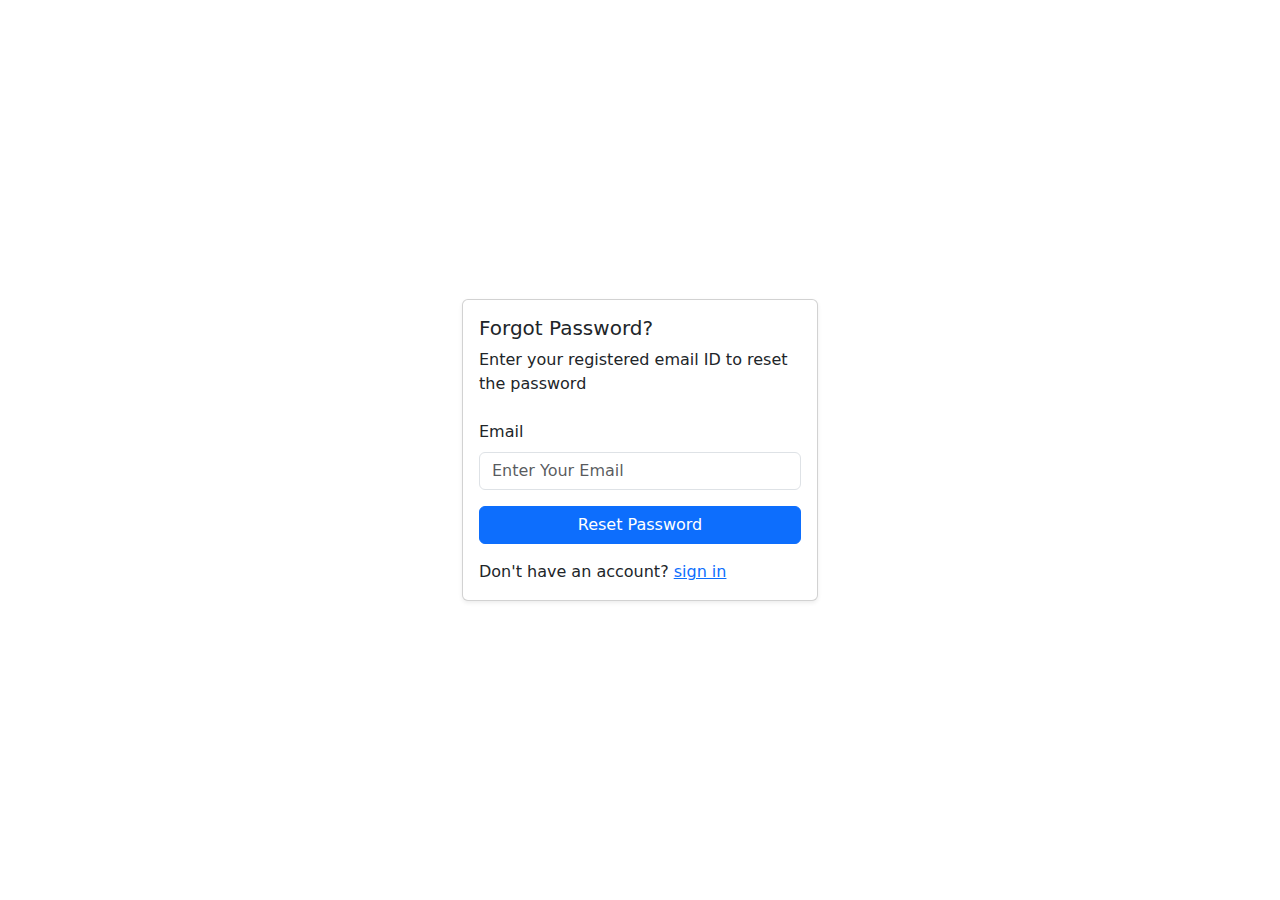
<file: 01.getstart/page1.html>
<!DOCTYPE html>
<html lang="en">
<head>
    <meta charset="UTF-8">
    <meta http-equiv="X-UA-Compatible" content="IE=edge">
    <meta name="viewport" content="width=device-width, initial-scale=1.0">
    <title>Document</title>
    <link href="https://cdn.jsdelivr.net/npm/bootstrap@5.1.3/dist/css/bootstrap.min.css" rel="stylesheet">
</head>
<body>
    <div class="container d-flex flex-column">
      <div class="row align-items-center justify-content-center
          min-vh-100">
        <div class="col-12 col-md-8 col-lg-4">
          <div class="card shadow-sm">
            <div class="card-body">
              <div class="mb-4">
                <h5>Forgot Password?</h5>
                <p class="mb-2">Enter your registered email ID to reset the password
                </p>
              </div>
              <form action="file:///C:/Users/HP/Desktop/New%20folder/html%20css/page2.html">
                <div class="mb-3">
                  <label for="email" class="form-label">Email</label>
                  <input type="email" id="email" class="form-control" name="email" placeholder="Enter Your Email"
                    required="">
                </div>
                <div class="mb-3 d-grid">
                  <button type="submit" class="btn btn-primary">
                    Reset Password
                  </button>
                </div>
                <span>Don't have an account? <a href="sign-in.html">sign in</a></span>
              </form>
            </div>
          </div>
        </div>
      </div>
    </div>
</body>
</html>
</file>
